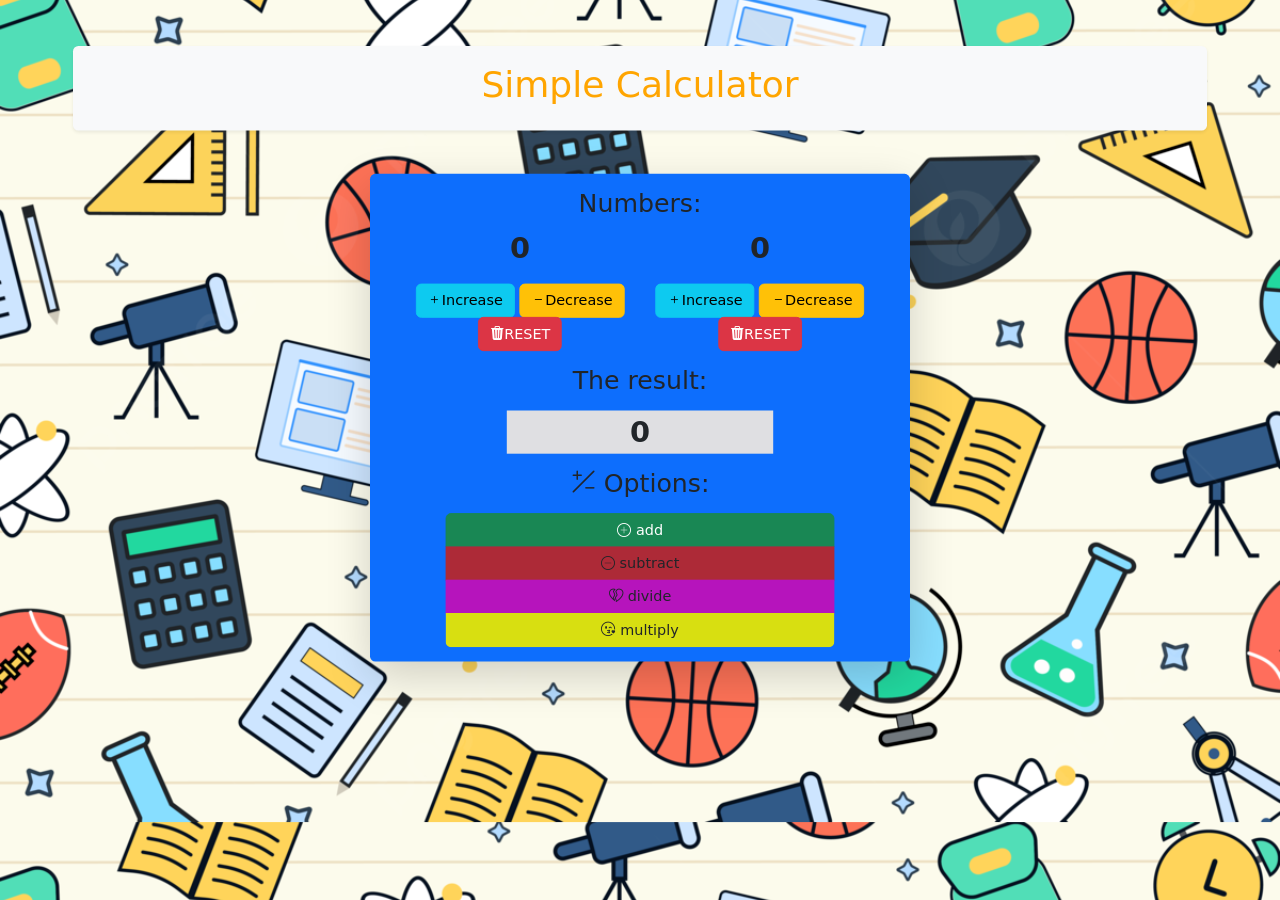
<file: index.html>
<!DOCTYPE html>
<html lang="en">
<head>
    <meta charset="UTF-8">
    <meta name="viewport" content="width=device-width, initial-scale=1.0">
    <title>Simple Web Calculator</title>
    <link href="index.css" rel="stylesheet" type="text/css"/>
    <link href="https://cdn.jsdelivr.net/npm/bootstrap@5.3.1/dist/css/bootstrap.min.css" 
    rel="stylesheet" integrity="sha384-4bw+/aepP/YC94hEpVNVgiZdgIC5+VKNBQNGCHeKRQN+PtmoHDEXuppvnDJzQIu9" crossorigin="anonymous">
    <!--Bootstrap imported right there-->
    <link rel="stylesheet" href="https://cdn.jsdelivr.net/npm/bootstrap-icons@1.10.5/font/bootstrap-icons.css"> <!--Imported icons-->
    <script src="index.js"></script> <!--Imported JS file-->
</head>
<body>
    <header>
        <div id="title" class="text-center shadow-sm p-3 mb-5 bg-body-tertiary rounded">
            <h1>Simple Calculator</h1>
        </div>
    </header>
    <main>
        <figure id="add_div" class="bg-primary shadow-lg p-3 mb-5 body-tertiary rounded">
            <h3 class="text-center">Numbers:</h3>
            <div id="flex">
                <div>
                    <div class="text-center">
                        <p id="p-1">0</p>
                    </div>
                    <button class="btn btn-primary btn-info" onclick="updateNumber('#p-1', 'inc')"><span class="bi bi-plus">Increase</span></button>
                    <button class="btn btn-primary btn-warning" onclick="updateNumber('#p-1', 'dec')"><span class="bi bi-dash">Decrease</span></button>
                    <span style="display: flex; justify-content: center; align-items: center; height: 1cm;">
                        <button class="btn btn-primary btn-danger" onclick="updateNumber('#p-1', 'reset')"><span class="bi bi-trash3-fill">RESET</span></button>
                    </span>                    
                </div>
                <div>
                    <div class="text-center">
                        <p id="p-2">0</p>
                    </div>
                    <button class="btn btn-primary btn-info" onclick="updateNumber('#p-2', 'inc')"><span class="bi bi-plus">Increase</span></button>
                    <button class="btn btn-primary btn-warning" onclick="updateNumber('#p-2', 'dec')"><span class="bi bi-dash">Decrease</span></button>
                    <span style="display: flex; justify-content: center; align-items: center; height: 1cm;">
                        <button class="btn btn-primary btn-danger" onclick="updateNumber('#p-2', 'reset')"><span class="bi bi-trash3-fill">RESET</span></button>
                    </span> 
                </div>
            </div>
            <div class="row justify-content-center">
                <h3 class="text-center m-3 "><span>The result:</span></h3>
                <span class="text-center justify-content-center" style="background-color: #dfdfe2; max-width: 50%;" id="p-3">0</span>
            </div>
            <div>
                <h3 class="text-center m-3 "><span class="bi bi-plus-slash-minus"> Options:</span></h3>
                <div class="row justify-content-center">
                    <div class="btn-group-vertical" role="group" aria-label="Vertical button group" style="max-width: 77%;">                                
                        <button class="btn btn-success" onclick="operate('add')"><span class="bi bi-plus-circle"> add</span></button>
                        <button class="btn" style="background-color:  #ad2a37 ;" onclick="operate('subtract')"><span class="bi bi-dash-circle"> subtract</span></button>
                        <button class="btn" style="background-color: rgb(182, 20, 188);" onclick="operate('divide')"><span class="bi bi-heartbreak"> divide</span></button>
                        <button class="btn" style="background-color: rgb(216, 223, 17);" onclick="operate('multiply')"><span class="bi bi-emoji-kiss"> multiply</span></button>
                    </div>
                </div>
            </div>
        </figure>
    </main>
    <!--Just importing bootstrap down here-->
    <script src="https://cdn.jsdelivr.net/npm/bootstrap@5.3.1/dist/js/bootstrap.bundle.min.js" 
    integrity="sha384-HwwvtgBNo3bZJJLYd8oVXjrBZt8cqVSpeBNS5n7C8IVInixGAoxmnlMuBnhbgrkm" crossorigin="anonymous"></script>
</body>
</html>
</file>
<file: index.css>
#title {
    margin: 10px;
    color: orange;
    background-color: #dfdfe2;
}
body {
    background: url(calc2.png);
    background-position: center;
    background-size: cover;
    max-width: 100%;
    color: azure;
    height: 80vh;
    transform: scale(0.9);
}

#p-1, #p-2, #p-3 {
    font-size: xx-large;
    font-weight: bold;
}

h1 {
    padding: 3px 0;
}

#add_div {
    border-radius: 10px;
    border-style:inherit;
    max-width: 600px;
    margin: 10px auto;
    display: block;
    padding: 10px;
}

#flex {
    display: flex;
    justify-content: space-evenly;
}
</file>
